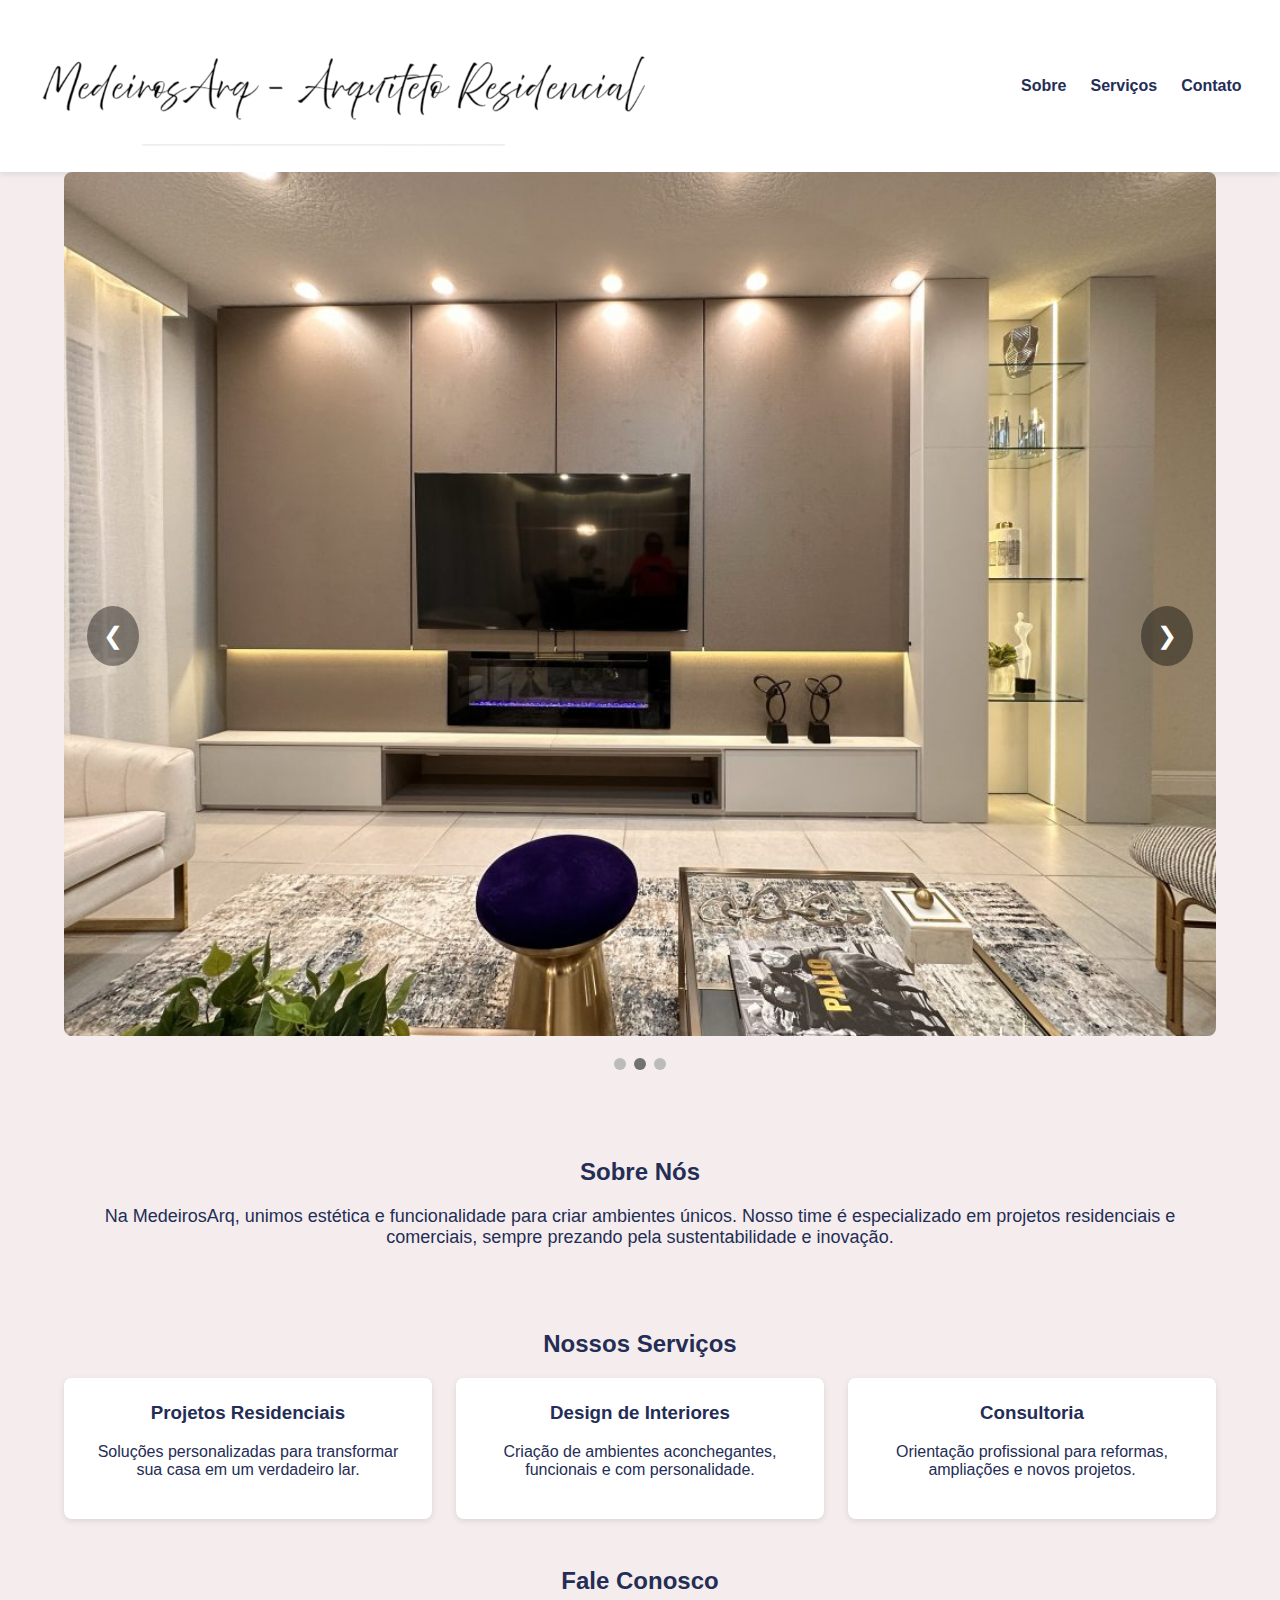
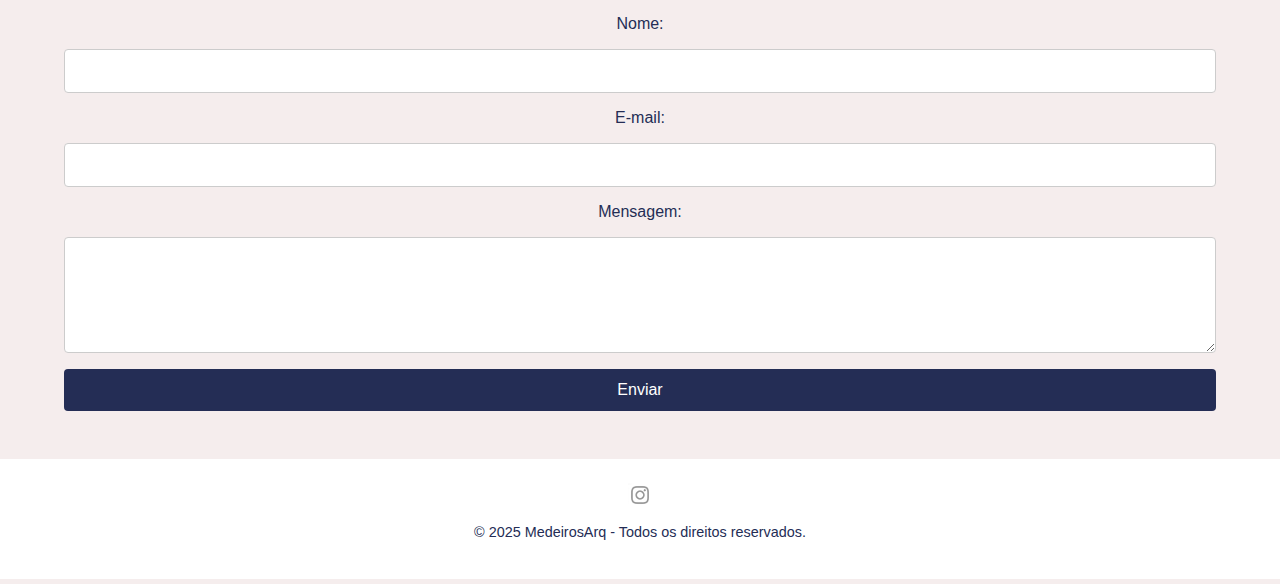
<file: sitearq/index.html>
<!DOCTYPE html>
<html lang="pt-BR">
<head>
  <meta charset="UTF-8" />
  <meta name="viewport" content="width=device-width, initial-scale=1.0"/>
  <title>MedeirosArq</title>
  <link rel="stylesheet" href="style.css"/>
</head>
<body>

<header class="header">
  <a href="#topo" class="logo">
    <img src="./img/logo.png" alt="Logotipo MedeirosArq" />
  </a>
  <nav>
    <ul>
      <li><a href="#sobre">Sobre</a></li>
      <li><a href="#servicos">Serviços</a></li>
      <li><a href="#contato">Contato</a></li>
    </ul>
  </nav>
</header>

<!-- SLIDES -->
<section id="topo" class="slideshow-container">
  <div class="mySlides fade">
    <img src="./img/imgcarrossel1.jpg" alt="Projeto arquitetônico moderno" class="imgslide">
  </div>
  <div class="mySlides fade">
    <img src="./img/imgcarrossel2.jpg" alt="Interior de casa sofisticada" class="imgslide">
  </div>
  <div class="mySlides fade">
    <img src="./img/imgcarrossel3.jpg" alt="Fachada minimalista" class="imgslide">
  </div>

  <a class="prev" onclick="plusSlides(-1)">&#10094;</a>
  <a class="next" onclick="plusSlides(1)">&#10095;</a>
</section>

<div class="dots" id="dots"></div>

<!-- SOBRE -->
<section id="sobre" class="quem">
  <h2>Sobre Nós</h2>
  <p>
    Na MedeirosArq, unimos estética e funcionalidade para criar ambientes únicos.
    Nosso time é especializado em projetos residenciais e comerciais, sempre prezando
    pela sustentabilidade e inovação.
  </p>
</section>

<!-- SERVIÇOS -->
<section id="servicos" class="servicos">
  <h2>Nossos Serviços</h2>
  <div class="cards">
    <div class="card">
      <h3>Projetos Residenciais</h3>
      <p>
        Soluções personalizadas para transformar sua casa em um verdadeiro lar.
      </p>
    </div>
    <div class="card">
      <h3>Design de Interiores</h3>
      <p>
        Criação de ambientes aconchegantes, funcionais e com personalidade.
      </p>
    </div>
    <div class="card">
      <h3>Consultoria</h3>
      <p>
        Orientação profissional para reformas, ampliações e novos projetos.
      </p>
    </div>
  </div>
</section>

<!-- CONTATO -->
<section id="contato" class="contato-section">
  <h2>Fale Conosco</h2>
  <form class="form-contato">
    <label for="nome">Nome:</label>
    <input type="text" id="nome" name="nome" required>

    <label for="email">E-mail:</label>
    <input type="email" id="email" name="email" required>

    <label for="mensagem">Mensagem:</label>
    <textarea id="mensagem" name="mensagem" rows="5" required></textarea>

    <button type="submit">Enviar</button>
  </form>
</section>

<!-- FOOTER -->
<footer>
  <div class="social">
    <a href="#"><img src="./img/insta.png" alt="Instagram"></a>
  </div>
  <p>&copy; 2025 MedeirosArq - Todos os direitos reservados.</p>
</footer>

<!-- BOTÃO VOLTAR AO TOPO -->
<button id="btnTopo" title="Voltar ao topo">&#8679;</button>

<script src="script.js"></script>
</body>
</html>
</file>
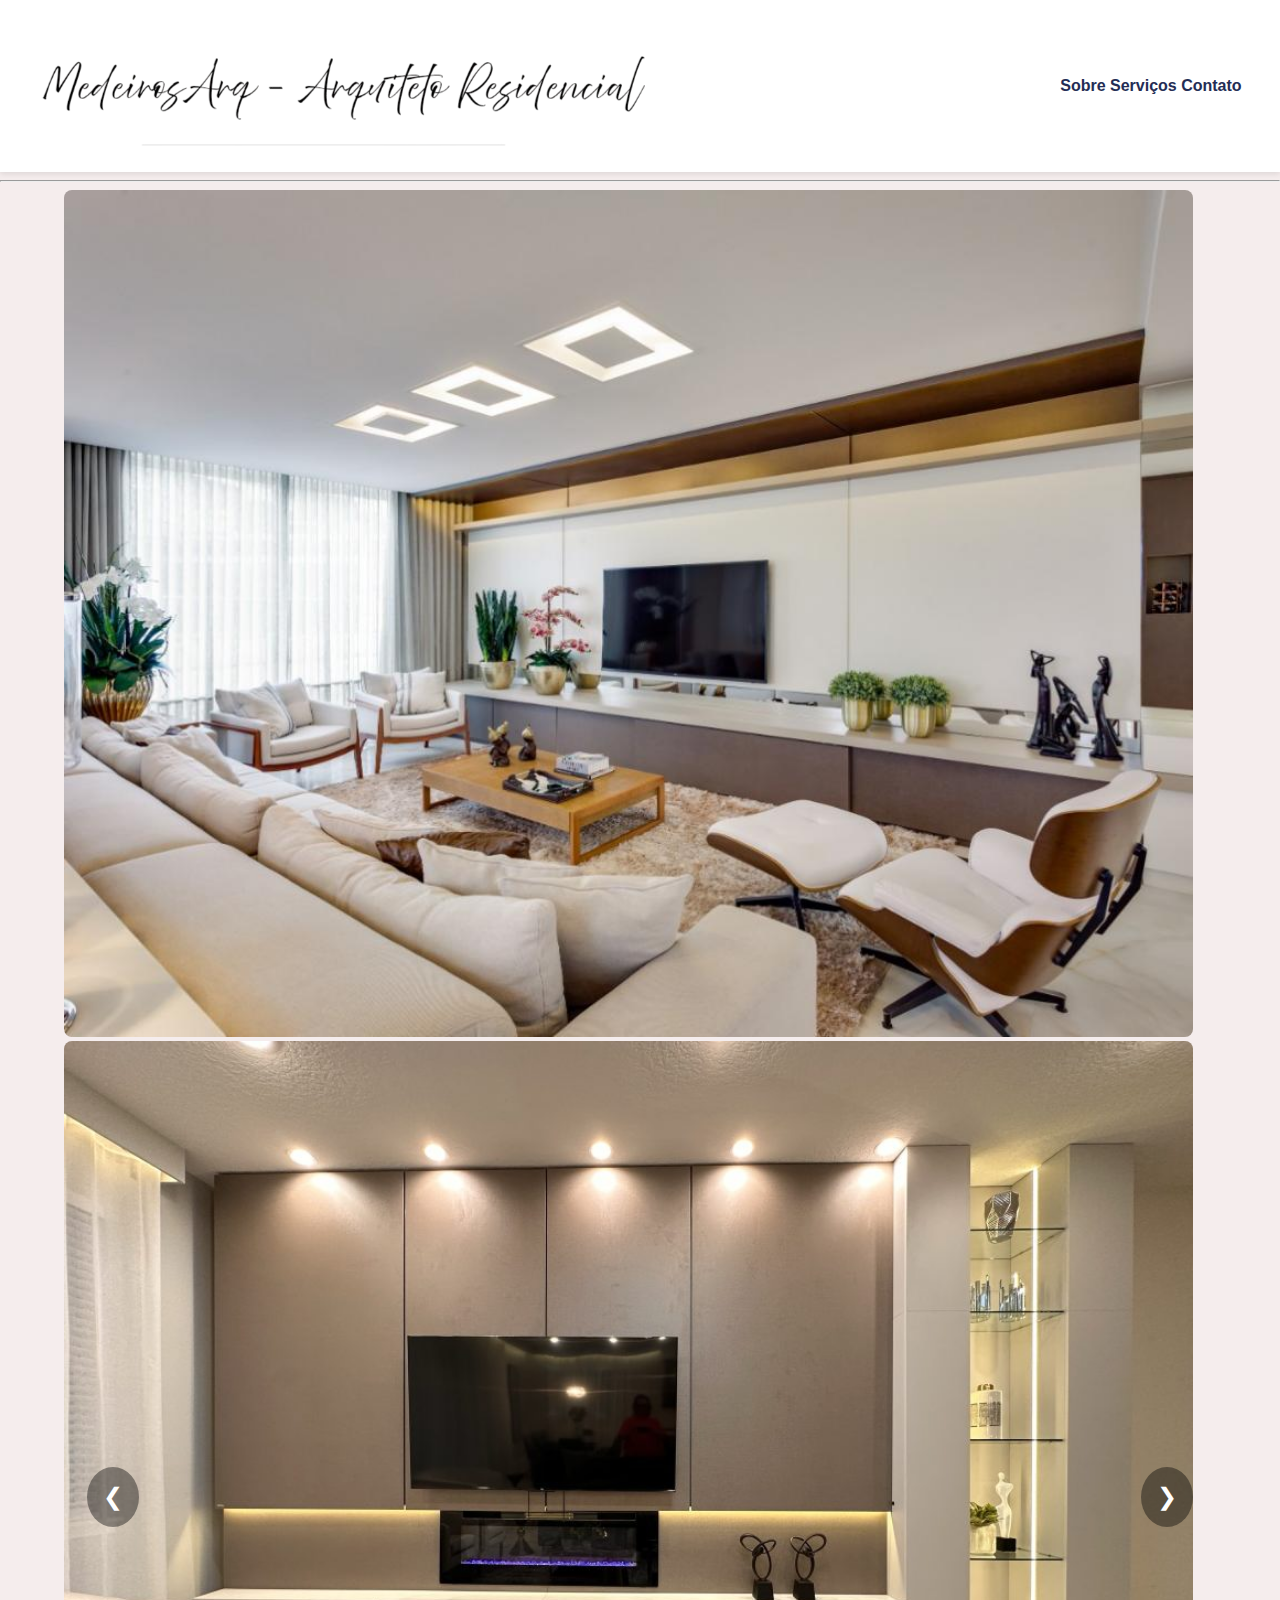
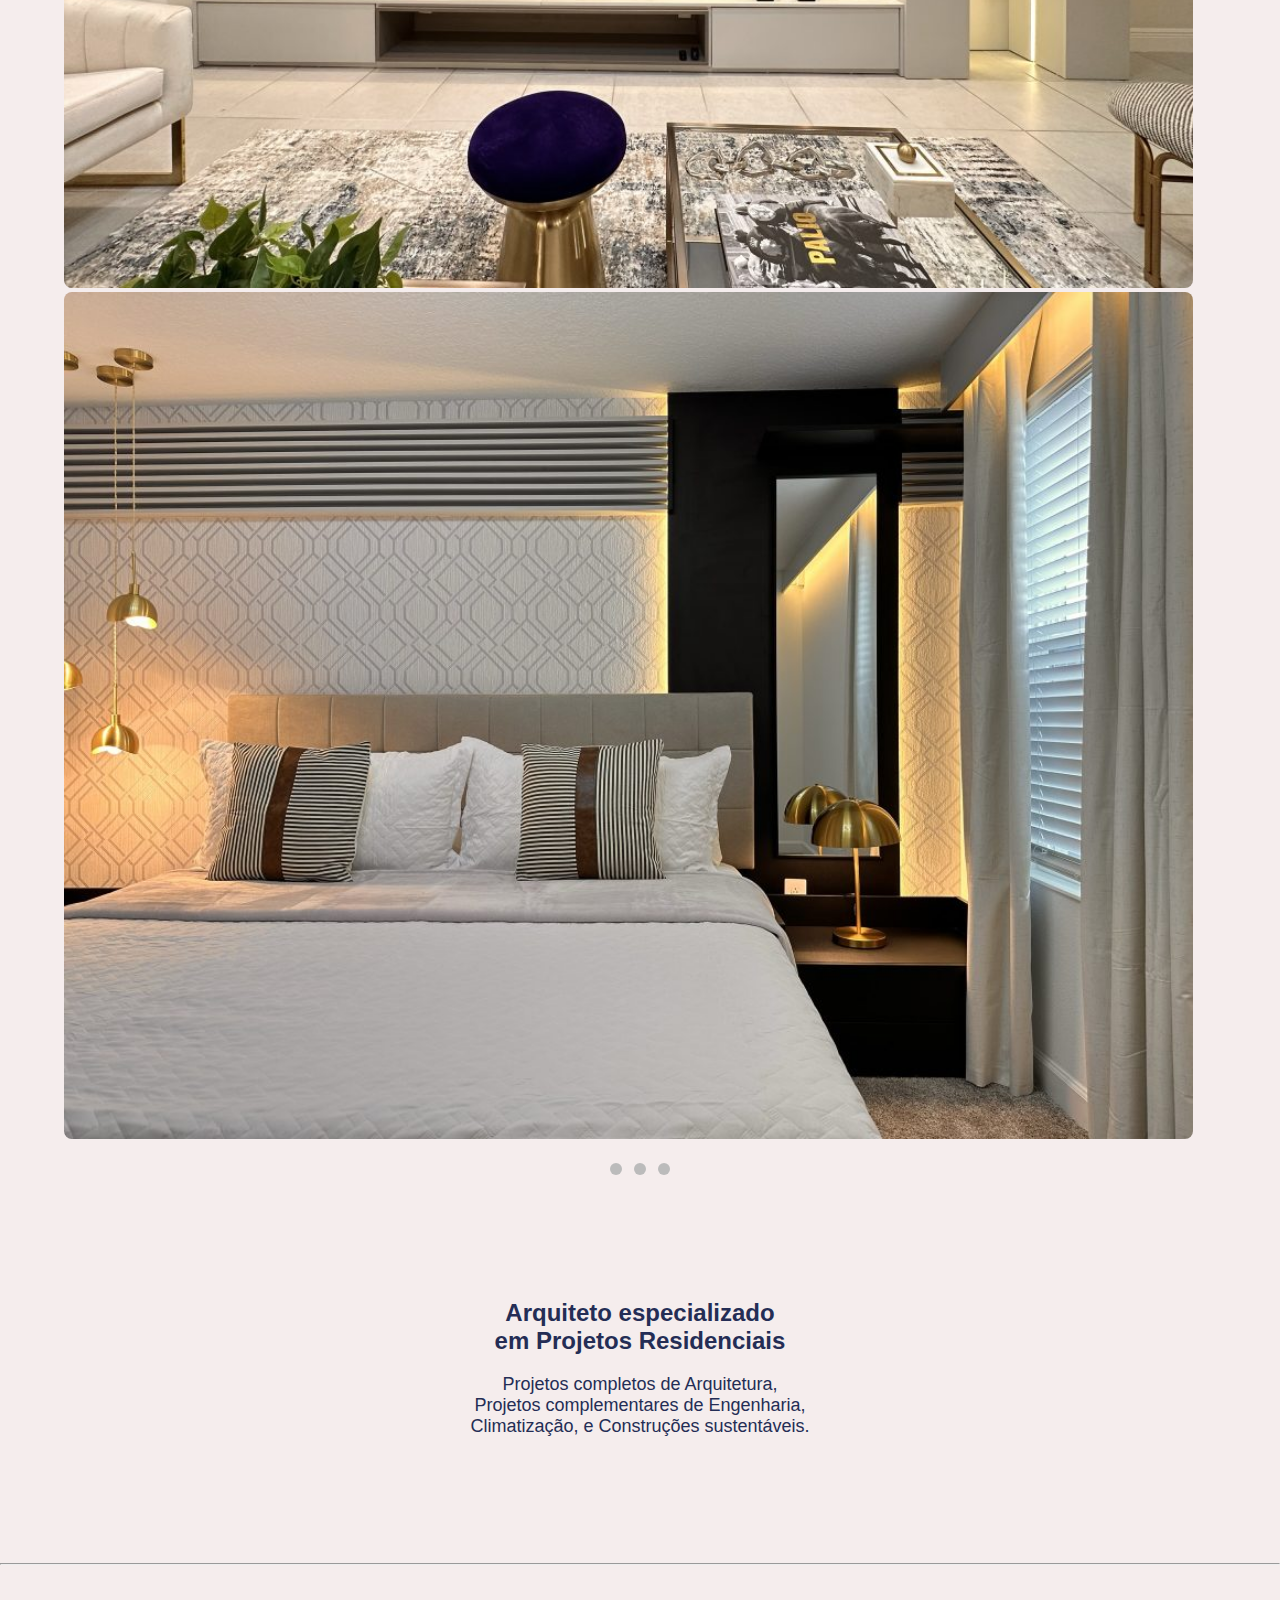
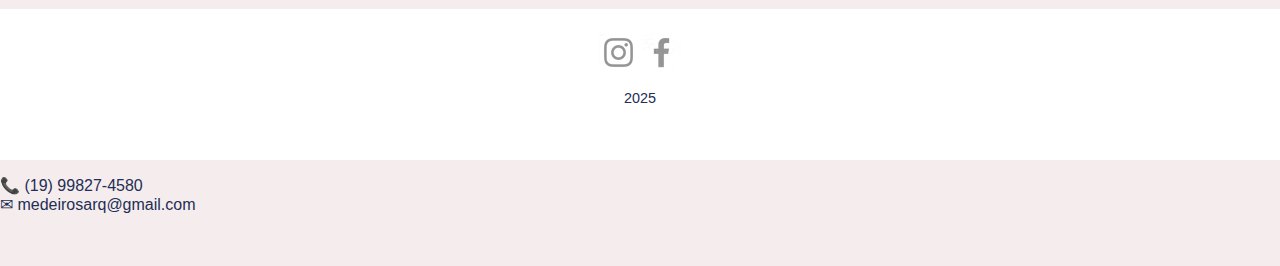
<file: sitearq/servicos.html>
<!DOCTYPE html>
<html lang="pt-br">

<head>
    <meta charset="UTF-8">
    <meta name="viewport" content="width=device-width, initial-scale=1.0">
    <title>MedeirosArq - Arquitetura</title>
    <link rel="stylesheet" href="style.css">
    <script src="script.js" defer></script>
</head>

<body>
    <header class="header">
        <a href="index.html"><img src="./img/logo.png" width="90%" height="auto" alt=""></a>
        <nav>
            <a href="index.html">Sobre</a>
            <a href="servicos.html">Serviços</a>
            <a href="contato.html">Contato</a>
        </nav>
    </header>
    <hr>

    <div class="slideshow-container">

        <div class="mySlides fade">
            <img class="imgslide" src="./img/imgcarrossel1.jpg" style="width:98%">
        </div>

        <div class="mySlides fade">
            <img class="imgslide" src="./img/imgcarrossel2.jpg" style="width:98%">
        </div>

        <div class="mySlides fade">
            <img class="imgslide" src="./img/imgcarrossel3.jpg" style="width:98%">
        </div>

        <a class="prev" onclick="plusSlides(-1)">❮</a>
        <a class="next" onclick="plusSlides(1)">❯</a>

    </div>
    <br>

    <div style="text-align:center">
        <span class="dot" onclick="currentSlide(1)"></span>
        <span class="dot" onclick="currentSlide(2)"></span>
        <span class="dot" onclick="currentSlide(3)"></span>
    </div>
    <br>
    <br>
    <main>
        <article>
            <div class="quem">
                <h2>Arquiteto especializado <br> em Projetos Residenciais</h2>
                <p>Projetos completos de Arquitetura,<br> Projetos complementares de Engenharia, <br>Climatização, e Construções sustentáveis.</p>
            </div>
        </article>
    </main>

    <br><br>
    <hr>
    <br><br>

    <footer>
        <div class="img">
        <a href="https://www.instagram.com/" target="_blank"><img src="./img/insta.png" alt=""></a>
        <a href="https://www.facebook.com" target="_blank"><img src="./img/face.png" alt=""></a>
        </div>
        <p>2025</p>
        <br>
    </footer>
    <div class="contato">
            <p>📞 (19) 99827-4580 <br> ✉ medeirosarq@gmail.com</p>
        </div>
    <br><br>
</body>

</html>
</file>
<file: sitearq/style.css>
body {
  margin: 0;
  font-family: 'Montserrat', sans-serif;
  background-color: #f5eded;
  color: #242d55ff;
  font-size: 1rem;
}

header {
  display: flex;
  justify-content: space-between;
  align-items: center;
  padding: 1rem 3%;
  background-color: white;
  box-shadow: 0 0.125rem 0.375rem rgba(0,0,0,0.1);
}

header img {
  /* max-height: 3.75rem; */
  height: auto;
  width: 70%;
}

nav ul {
  list-style: none;
  display: flex;
  gap: 1.5rem;
  margin: 0;
  padding: 0;
}

nav a {
  text-decoration: none;
  font-weight: 600;
  font-size: 1rem;
  color: #242d55ff;
  transition: color 0.3s;
}

nav a:hover {
  color: #003366;
}

/* SLIDES */
.slideshow-container {
  position: relative;
  max-width: 90%;
  margin: auto;
}

.imgslide {
  width: 100%;
  height: auto;
  border-radius: 0.5rem;
}

.prev, .next {
  cursor: pointer;
  position: absolute;
  top: 50%;
  padding: 1rem;
  color: white;
  font-size: 1.5rem;
  background-color: rgba(0,0,0,0.4);
  border-radius: 50%;
  user-select: none;
}

.prev:hover, .next:hover {
  background-color: rgba(0,0,0,0.6);
}

.prev { left: 2%; }
.next { right: 2%; }

.dots {
  text-align: center;
  margin: 1rem 0;
}

.dot {
  height: 0.75rem;
  width: 0.75rem;
  margin: 0 0.25rem;
  background-color: #bbb;
  border-radius: 50%;
  display: inline-block;
  cursor: pointer;
}

.dot.active, .dot:hover {
  background-color: #717171;
}

/* SOBRE */
.quem {
  max-width: 90%;
  margin: 3rem auto;
  padding: 1rem;
  text-align: center;
}

.quem h2 {
  font-size: 1.5rem;
}

.quem p {
  font-size: 1.125rem;
}

/* SERVIÇOS */
.servicos {
  max-width: 90%;
  margin: 3rem auto;
  text-align: center;
}

.cards {
  display: flex;
  gap: 1.5rem;
  flex-wrap: wrap;
  justify-content: center;
}

.card {
  background: white;
  padding: 1.5rem;
  border-radius: 0.5rem;
  box-shadow: 0 0.125rem 0.375rem rgba(0,0,0,0.1);
  flex: 1 1 15rem;
  max-width: 20rem;
}

.card h3 {
  margin-top: 0;
}

.card p {
  font-size: 1rem;
}

/* CONTATO */
.contato-section {
  max-width: 90%;
  margin: 3rem auto;
  text-align: center;
}

.form-contato {
  display: flex;
  flex-direction: column;
  gap: 1rem;
  margin-top: 1rem;
}

.form-contato input, .form-contato textarea {
  padding: 0.75rem;
  border: 0.0625rem solid #ccc;
  border-radius: 0.25rem;
  font-size: 1rem;
  resize: vertical
}

.form-contato button {
  padding: 0.75rem;
  font-size: 1rem;
  background-color: #242d55ff;
  color: white;
  border: none;
  border-radius: 0.25rem;
  cursor: pointer;
}

.form-contato button:hover {
  background-color: #1a3d22;
}

/* FOOTER */
footer {
  background-color: white;
  padding: 1.5rem;
  text-align: center;
  font-size: 0.9rem;
}

footer .social img {
  width: 1.5rem;
  margin: 0 0.5rem;
}

footer .contato {
  margin: 1rem 0;
}

/* BOTÃO VOLTAR AO TOPO */
#btnTopo {
  display: none;
  position: fixed;
  bottom: 2rem;
  right: 2rem;
  z-index: 99;
  font-size: 1.5rem;
  background-color: #242d55ff;
  color: white;
  padding: 0.5rem 0.75rem;
  border: none;
  border-radius: 50%;
  cursor: pointer;
  box-shadow: 0 0.125rem 0.375rem rgba(0,0,0,0.2);
}

#btnTopo:hover {
  background-color: #1a3d22;
}

/* RESPONSIVO */
@media (max-width: 48rem) {
  header, header img {
    margin-left: auto;
    margin-right: auto;
    display: flex;
    flex-direction: column;
  }
  nav ul, nav a {
    flex-direction: row;
    gap: 0.8rem;
    align-items: center;
    font-size: 3vw
  }

  .quem, #sobre, .servicos, .contato-section {
    text-align: justify;
    padding: 1rem 5%;
  }
}
</file>
